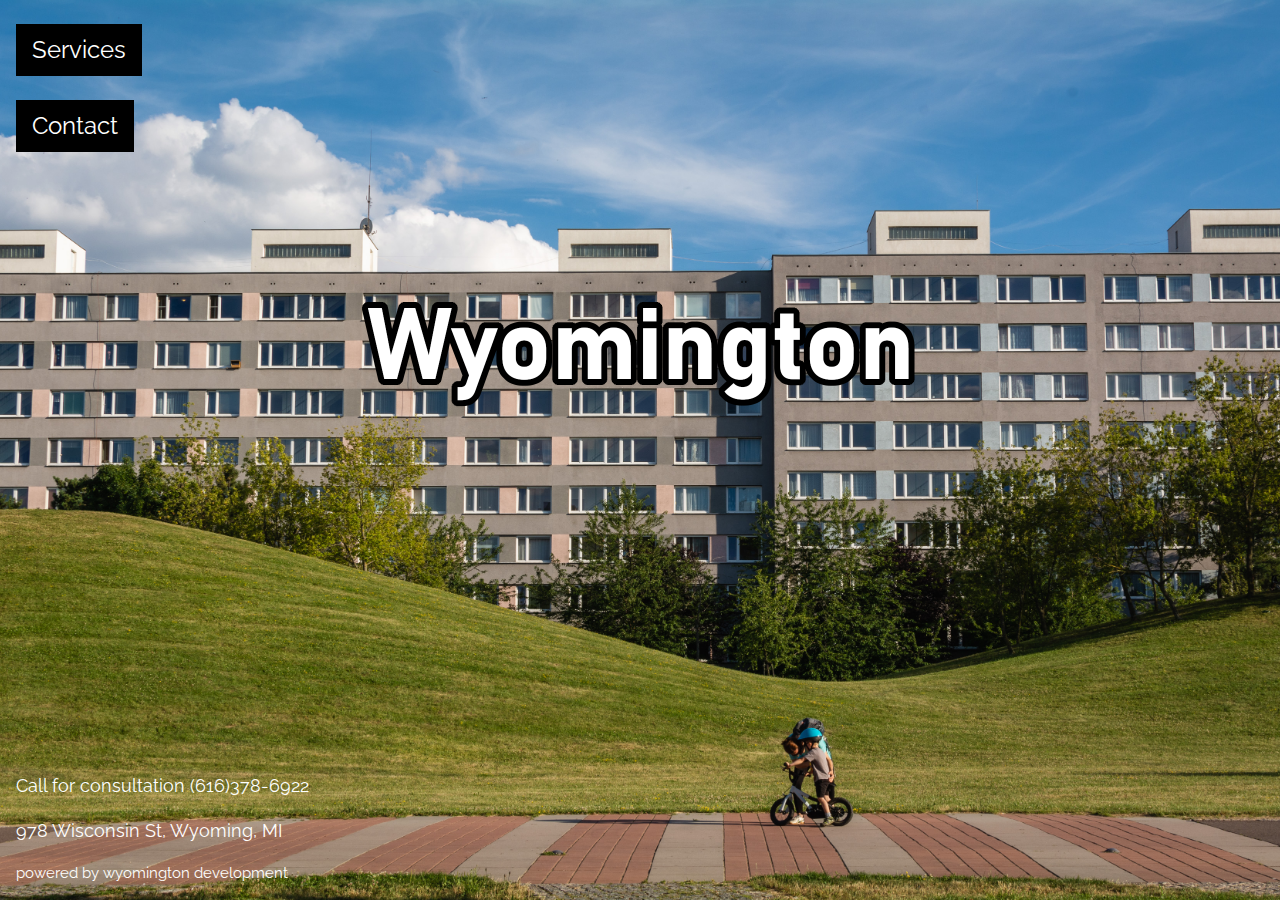
<file: index.html>
<!DOCTYPE html>
<html>
<head>
<title>Wyomington Cleaning</title>
<meta charset="UTF-8">
<meta name="viewport" content="width=device-width, initial-scale=1">
<link rel="stylesheet" href="Stylez/stylington.css">
<link rel="stylesheet" href="https://fonts.googleapis.com/css?family=Raleway">
<style>
body,h1,h5 {font-family: "Raleway", sans-serif}
body, html {height: 100%}
.bgimg {
  background-image: url("images/bg1.jpg");
  min-height: 100%;
  min-width: 100%;
  background-position: center;
  background-size: cover;
}

img {
    max-width: 100%;
    height: auto;
    width: auto\9; /* ie8 */
}

</style>



</head>
<body>
<div class="bgimg w3-display-container w3-text-white">
  <div class="w3-display-middle w3-jumbo">
    <img src="images/wyomingtontext.png"><img/>
  </div>
  <div class="w3-display-topleft w3-container w3-xlarge">
    <p><button onclick="document.getElementById('menu').style.display='block'" class="w3-button w3-black">Services</button></p>
    <p><button onclick="document.getElementById('contact').style.display='block'" class="w3-button w3-black">Contact</button></p>
  </div>
  <div class="w3-display-bottomleft w3-container">
    <p class="w3-large">Call for consultation ‪(616)378-6922‬</p>
    <p class="w3-large">978 Wisconsin St, Wyoming, MI </p>
    <p>powered by wyomington development</p>
  </div>
</div>

<!-- Menu Modal -->
<div id="menu" class="w3-modal">
  <div class="w3-modal-content w3-animate-zoom">
    <div class="w3-container w3-black w3-display-container">
      <span onclick="document.getElementById('menu').style.display='none'" class="w3-button w3-display-topright w3-large">x</span>
      <h1>Basic Services</h1>
    </div>
    <div class="w3-container">
      <h5></h5>
      <h5></h5>
      <h5></h5>
    </div>
    <div class="w3-container w3-black">
      <h1>Maintainance Cleaning</h1>
    </div>
    <div class="w3-container">
      <h5>These services ensure that the business’s premises are clean and presentable</h5>
      <h5>Maintainance cleaning services can include routine tasks such as:</h5>
      <h5>Dusting <b>•</b> High-touch area cleaning <b>•</b> Mirror and reflective surface cleaning</h5>
      <h5>Mopping <b>•</b> Restroom cleaning <b>•</b> Sweeping <b>•</b> Trash removal <b>•</b> Vacuuming</h5>
      <h5></h5>
    </div>
    <div class="w3-container w3-black">
      <h1>Deep Cleaning</h1>
    </div>
    <div class="w3-container">
      <h5>Deep cleaning services play a critical role in preserving and optimizing the</h5>
      <h5>overall condition of your business. Unlike routine janitorial cleaning, deep</h5>
      <h5>cleaning involves specialized and periodic tasks that go past day-to-day cleaning.</h5>
      <h5>These services focus on maintaining and extending the lifespan of various components</h5>
	  <h5>within your building, including but not limited to:</h5>
	  <h5>Deep carpet cleaning <b>•</b> Pressure washing <b>•</b> Stripping, waxing, and refinishing of hard floors  </h5>
    </div>
	 <div class="w3-container w3-black w3-display-container">
      <h1>Cutting Edge Technology</h1>
    </div>
    <div class="w3-container">
      <h5></h5>
      <h5></h5>
      <h5></h5>
    </div>
    <div class="w3-container w3-black">
      <h1>Electrolyzed Water</h1>
    </div>
    <div class="w3-container">
      <h5>A powerful multipurpose cleaner, deodorizer and disinfectant as effective as bleach and</h5>
      <h5>free from harmful chemicals. EPA list N disinfectant approved to all kill strains and variants </h5>
      <h5>of SARS-CoV-2. Made on demand using electrolysis to convert cheap common ingredients into a</h5>
      <h5>powerful disinfectant hypochlorous acid. Normally used in large scale industrial environments</h5>
      <h5>our ground breaking technology brings this safe and powerful cleaner to clients of all sizes</h5>
    </div>
    <div class="w3-container w3-black">
      <h1>UV-C Light</h1>
    </div>
    <div class="w3-container">
      <h5>Designed to kill up to 99.99% of harmful surface and airborne pathogens. UV-C light is an</h5>
      <h5>efficient and elegant solution to disinfecting surfaces and entire rooms in mere minutes.</h5>
      <h5>By employing a UV-C light model, cleaning crews can reduce time spent disinfecting surfaces</h5>
      <h5>and focus on more detailed high-contact areas and cosmetic cleaning.</h5>
    </div>
  </div>
</div>




<!-- Contact Modal -->
<div id="contact" class="w3-modal">
  <div class="w3-modal-content w3-animate-zoom">
    <div class="w3-container w3-black">
      <span onclick="document.getElementById('contact').style.display='none'" class="w3-button w3-display-topright w3-large">x</span>
      <h1>Contact</h1>
    </div>
    <div class="w3-container">
      <p>Set up a consultation or make an inquiry:</p>
      <!--form action="/action_page.php" target="_blank"-->
	  <form action="https://formsubmit.co/b2a20ea5bdae3ea1a6189899bc198ed0" method="POST"/>
        <input type="hidden" name="_template" value="table">
		<p><input class="w3-input w3-padding-16 w3-border" type="text" placeholder="Name" required name="Name"></p>
        <p><input class="w3-input w3-padding-16 w3-border" type="text" placeholder="Business" required name="Business"></p>
		<p><input id="phoneNumber" class="w3-input w3-padding-16 w3-border" type="tel" placeholder="Phone Number" required name="Phone Number" </p>
		<p><input class="w3-input w3-padding-16 w3-border" type="email" placeholder="Email" required name="Email"></p>
        <p><input style="color:gray" id="dt1" class="w3-input w3-padding-16 w3-border" type="text" placeholder="Date and time" required name="date" value="Date of Phone Consultation"></p>
        <p><input class="w3-input w3-padding-32 w3-border" type="text" placeholder="Message" required name="Message"></p>
        <p><button class="w3-button" type="submit">SEND MESSAGE</button></p>
      </form>
    </div>
  </div>
</div>

</body>


<script>
	var dtt = document.getElementById('dt1')
	dtt.onfocus = function (event) {
      this.type = 'datetime-local';
      this.focus();
  }
  //----------------------------------
  
  
  const isNumericInput = (event) => {
    const key = event.keyCode;
    return ((key >= 48 && key <= 57) || // Allow number line
        (key >= 96 && key <= 105) // Allow number pad
    );
};

const isModifierKey = (event) => {
    const key = event.keyCode;
    return (event.shiftKey === true || key === 35 || key === 36) || // Allow Shift, Home, End
        (key === 8 || key === 9 || key === 13 || key === 46) || // Allow Backspace, Tab, Enter, Delete
        (key > 36 && key < 41) || // Allow left, up, right, down
        (
            // Allow Ctrl/Command + A,C,V,X,Z
            (event.ctrlKey === true || event.metaKey === true) &&
            (key === 65 || key === 67 || key === 86 || key === 88 || key === 90)
        )
};

const enforceFormat = (event) => {
    // Input must be of a valid number format or a modifier key, and not longer than ten digits
    if(!isNumericInput(event) && !isModifierKey(event)){
        event.preventDefault();
    }
};

const formatToPhone = (event) => {
    if(isModifierKey(event)) {return;}

    const input = event.target.value.replace(/\D/g,'').substring(0,10); // First ten digits of input only
    const areaCode = input.substring(0,3);
    const middle = input.substring(3,6);
    const last = input.substring(6,10);

    if(input.length > 6){event.target.value = `(${areaCode}) ${middle} - ${last}`;}
    else if(input.length > 3){event.target.value = `(${areaCode}) ${middle}`;}
    else if(input.length > 0){event.target.value = `(${areaCode}`;}
};

const inputElement = document.getElementById('phoneNumber');
inputElement.addEventListener('keydown',enforceFormat);
inputElement.addEventListener('keyup',formatToPhone);
</script>
</html>
</file>
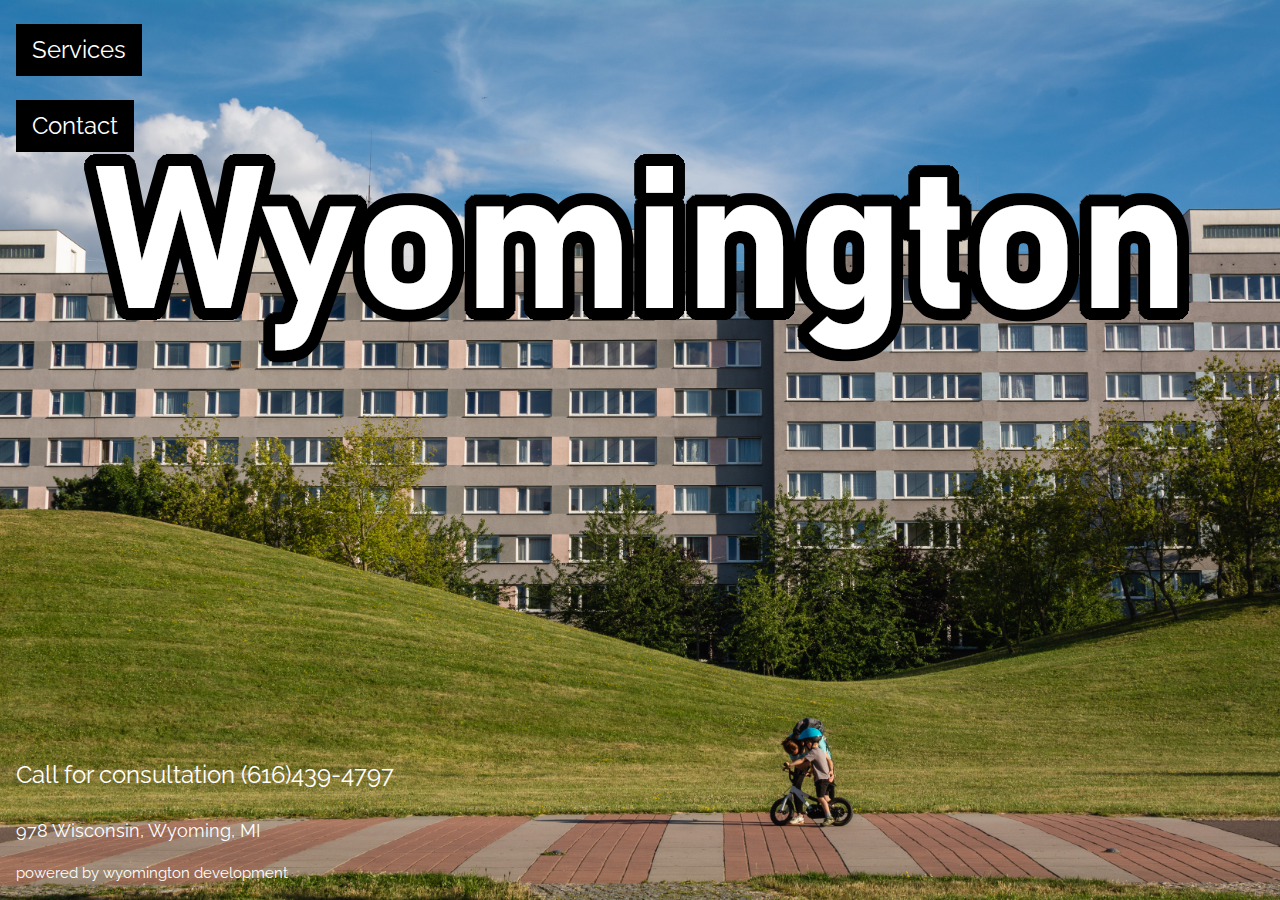
<file: index oringinal.html>
<!DOCTYPE html>
<html>
<head>
<title>Wyomington Cleaning</title>
<meta charset="UTF-8">
<meta name="viewport" content="width=device-width, initial-scale=1">
<link rel="stylesheet" href="https://www.w3schools.com/w3css/4/w3.css">
<link rel="stylesheet" href="https://fonts.googleapis.com/css?family=Raleway">
<style>
body,h1,h5 {font-family: "Raleway", sans-serif}
body, html {height: 100%}
.bgimg {
  background-image: url("images/bg1.jpg");
  min-height: 100%;
  background-position: center;
  background-size: cover;
}
</style>



</head>
<body>

<div class="bgimg w3-display-container w3-text-white">
  <div class="w3-display-middle w3-jumbo">
    <img src="images/wyomingtontext.png"><img/>
  </div>
  <div class="w3-display-topleft w3-container w3-xlarge">
    <p><button onclick="document.getElementById('menu').style.display='block'" class="w3-button w3-black">Services</button></p>
    <p><button onclick="document.getElementById('contact').style.display='block'" class="w3-button w3-black">Contact</button></p>
  </div>
  <div class="w3-display-bottomleft w3-container">
    <p class="w3-xlarge">Call for consultation (616)439-4797</p>
    <p class="w3-large">978 Wisconsin, Wyoming, MI </p>
    <p>powered by wyomington development</p>
  </div>
</div>

<!-- Menu Modal -->
<div id="menu" class="w3-modal">
  <div class="w3-modal-content w3-animate-zoom">
    <div class="w3-container w3-black w3-display-container">
      <span onclick="document.getElementById('menu').style.display='none'" class="w3-button w3-display-topright w3-large">x</span>
      <h1>Basic Services</h1>
    </div>
    <div class="w3-container">
      <h5></h5>
      <h5></h5>
      <h5></h5>
    </div>
    <div class="w3-container w3-black">
      <h1>Maintainance Cleaning</h1>
    </div>
    <div class="w3-container">
      <h5>A powerful multipurpose cleaner, deodorizer and disinfectant as effective as bleach and</h5>
      <h5>free from harmful chemicals. EPA list N disinfectant approved to all kill strains and variants </h5>
      <h5>of SARS-CoV-2. Made on demand using electrolysis to convert cheap common ingredients into a</h5>
      <h5>powerful disinfectant hypochlorous acid. Normally used in large scale industrial environments</h5>
      <h5>our ground breaking technology brings this safe and powerful cleaner to clients of all sizes</h5>
    </div>
    <div class="w3-container w3-black">
      <h1>Deep Cleaning</h1>
    </div>
    <div class="w3-container">
      <h5>Designed to kill up to 99.99% of harmful surface and airborne pathogens. UV-C light is an</h5>
      <h5>efficient and elegant solution to disinfecting surfaces and entire rooms in mere minutes.</h5>
      <h5>By employing a UV-C light model, cleaning crews can reduce time spent disinfecting surfaces</h5>
      <h5>and focus on more detailed high-contact areas and cosmetic cleaning.</h5>
    </div>
	 <div class="w3-container w3-black w3-display-container">
      <h1>Cutting Edge Technology</h1>
    </div>
    <div class="w3-container">
      <h5></h5>
      <h5></h5>
      <h5></h5>
    </div>
    <div class="w3-container w3-black">
      <h1>Electrolyzed Water</h1>
    </div>
    <div class="w3-container">
      <h5>A powerful multipurpose cleaner, deodorizer and disinfectant as effective as bleach and</h5>
      <h5>free from harmful chemicals. EPA list N disinfectant approved to all kill strains and variants </h5>
      <h5>of SARS-CoV-2. Made on demand using electrolysis to convert cheap common ingredients into a</h5>
      <h5>powerful disinfectant hypochlorous acid. Normally used in large scale industrial environments</h5>
      <h5>our ground breaking technology brings this safe and powerful cleaner to clients of all sizes</h5>
    </div>
    <div class="w3-container w3-black">
      <h1>UV-C Light</h1>
    </div>
    <div class="w3-container">
      <h5>Designed to kill up to 99.99% of harmful surface and airborne pathogens. UV-C light is an</h5>
      <h5>efficient and elegant solution to disinfecting surfaces and entire rooms in mere minutes.</h5>
      <h5>By employing a UV-C light model, cleaning crews can reduce time spent disinfecting surfaces</h5>
      <h5>and focus on more detailed high-contact areas and cosmetic cleaning.</h5>
    </div>
  </div>
</div>




<!-- Contact Modal -->
<div id="contact" class="w3-modal">
  <div class="w3-modal-content w3-animate-zoom">
    <div class="w3-container w3-black">
      <span onclick="document.getElementById('contact').style.display='none'" class="w3-button w3-display-topright w3-large">x</span>
      <h1>Contact</h1>
    </div>
    <div class="w3-container">
      <p>Set up a consultation or make an inquiry:</p>
      <form action="/action_page.php" target="_blank">
        <p><input class="w3-input w3-padding-16 w3-border" type="text" placeholder="Name" required name="Name"></p>
        <p><input class="w3-input w3-padding-16 w3-border" type="text" placeholder="Business" required name="Business"></p>
		<p><input id="phoneNumber" class="w3-input w3-padding-16 w3-border" type="tel" placeholder="Phone Number" required name="Phone Number" pattern="[0-9]{3}[0-9]{3}[0-9]{4}"></p>
		<p><input class="w3-input w3-padding-16 w3-border" type="email" placeholder="Email" required name="Email"></p>
        <p><input style="color:gray" id="dt1" class="w3-input w3-padding-16 w3-border" type="text" placeholder="Date and time" required name="date" value="Date of Phone Consultation"></p>
        <p><input class="w3-input w3-padding-32 w3-border" type="text" placeholder="Message" required name="Message"></p>
        <p><button class="w3-button" type="submit">SEND MESSAGE</button></p>
      </form>
    </div>
  </div>
</div>

</body>


<script>
	var dtt = document.getElementById('dt1')
	dtt.onfocus = function (event) {
      this.type = 'datetime-local';
      this.focus();
  }
  //----------------------------------
  
  
  const isNumericInput = (event) => {
    const key = event.keyCode;
    return ((key >= 48 && key <= 57) || // Allow number line
        (key >= 96 && key <= 105) // Allow number pad
    );
};

const isModifierKey = (event) => {
    const key = event.keyCode;
    return (event.shiftKey === true || key === 35 || key === 36) || // Allow Shift, Home, End
        (key === 8 || key === 9 || key === 13 || key === 46) || // Allow Backspace, Tab, Enter, Delete
        (key > 36 && key < 41) || // Allow left, up, right, down
        (
            // Allow Ctrl/Command + A,C,V,X,Z
            (event.ctrlKey === true || event.metaKey === true) &&
            (key === 65 || key === 67 || key === 86 || key === 88 || key === 90)
        )
};

const enforceFormat = (event) => {
    // Input must be of a valid number format or a modifier key, and not longer than ten digits
    if(!isNumericInput(event) && !isModifierKey(event)){
        event.preventDefault();
    }
};

const formatToPhone = (event) => {
    if(isModifierKey(event)) {return;}

    const input = event.target.value.replace(/\D/g,'').substring(0,10); // First ten digits of input only
    const areaCode = input.substring(0,3);
    const middle = input.substring(3,6);
    const last = input.substring(6,10);

    if(input.length > 6){event.target.value = `(${areaCode}) ${middle} - ${last}`;}
    else if(input.length > 3){event.target.value = `(${areaCode}) ${middle}`;}
    else if(input.length > 0){event.target.value = `(${areaCode}`;}
};

const inputElement = document.getElementById('phoneNumber');
inputElement.addEventListener('keydown',enforceFormat);
inputElement.addEventListener('keyup',formatToPhone);
</script>
</html>
</file>
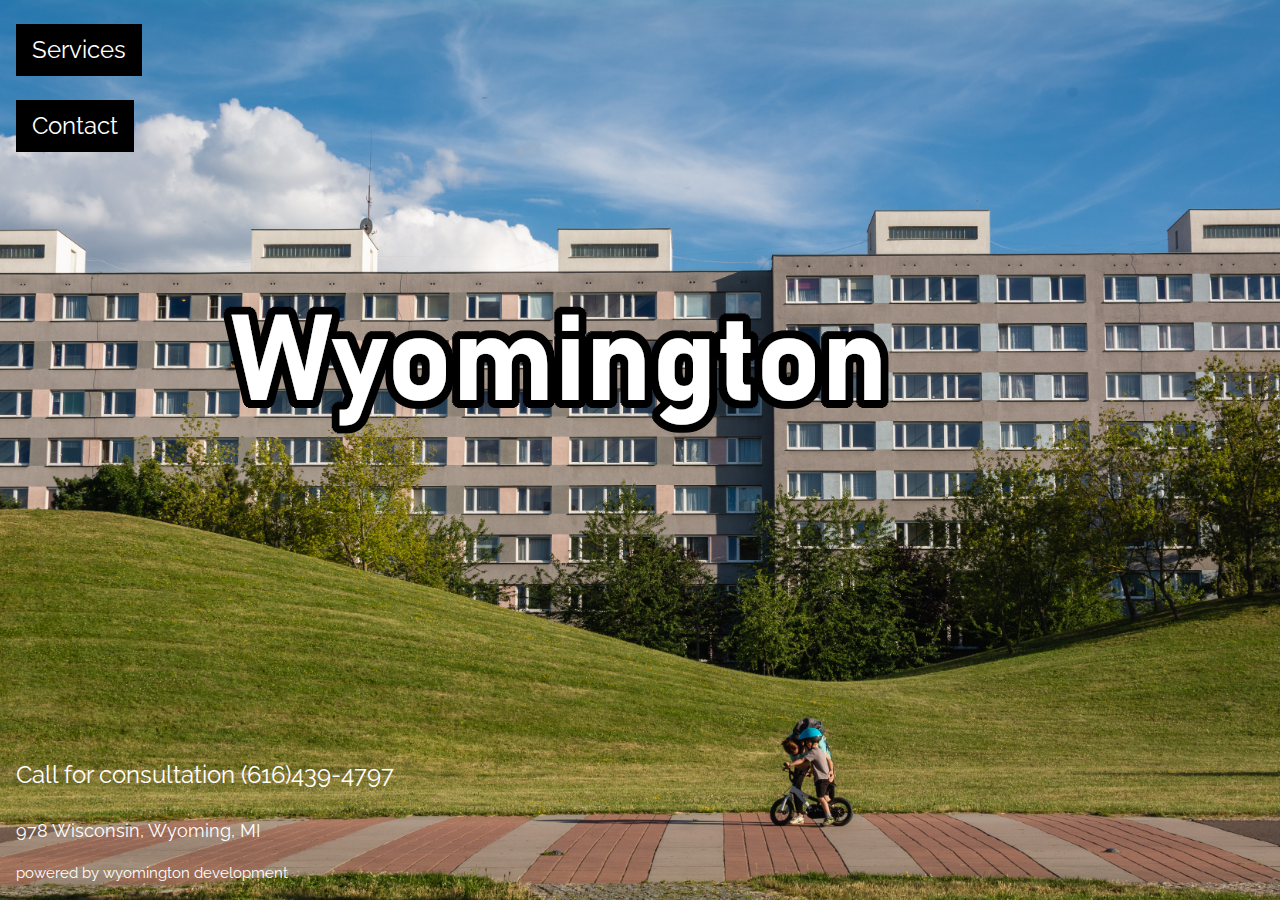
<file: Wyomington/wyomington.html>
<!DOCTYPE html>
<html>
<head>
<title>Wyomington Cleaning</title>
<meta charset="UTF-8">
<meta name="viewport" content="width=device-width, initial-scale=1">
<link rel="stylesheet" href="https://www.w3schools.com/w3css/4/w3.css">
<link rel="stylesheet" href="https://fonts.googleapis.com/css?family=Raleway">
<style>
body,h1,h5 {font-family: "Raleway", sans-serif}
body, html {height: 100%}
.bgimg {
  background-image: url("images/bg1.jpg");
  min-height: 100%;
  background-position: center;
  background-size: cover;
}
</style>



</head>
<body>

<div class="bgimg w3-display-container w3-text-white">
  <div class="w3-display-middle w3-jumbo">
    <img src="images/wyomingtontext.png"><img/>
  </div>
  <div class="w3-display-topleft w3-container w3-xlarge">
    <p><button onclick="document.getElementById('menu').style.display='block'" class="w3-button w3-black">Services</button></p>
    <p><button onclick="document.getElementById('contact').style.display='block'" class="w3-button w3-black">Contact</button></p>
  </div>
  <div class="w3-display-bottomleft w3-container">
    <p class="w3-xlarge">Call for consultation (616)439-4797</p>
    <p class="w3-large">978 Wisconsin, Wyoming, MI </p>
    <p>powered by wyomington development</p>
  </div>
</div>

<!-- Menu Modal -->
<div id="menu" class="w3-modal">
  <div class="w3-modal-content w3-animate-zoom">
    <div class="w3-container w3-black w3-display-container">
      <span onclick="document.getElementById('menu').style.display='none'" class="w3-button w3-display-topright w3-large">x</span>
      <h1>Basic Services</h1>
    </div>
    <div class="w3-container">
      <h5></h5>
      <h5></h5>
      <h5></h5>
    </div>
    <div class="w3-container w3-black">
      <h1>Maintainance Cleaning</h1>
    </div>
    <div class="w3-container">
      <h5>A powerful multipurpose cleaner, deodorizer and disinfectant as effective as bleach and</h5>
      <h5>free from harmful chemicals. EPA list N disinfectant approved to all kill strains and variants </h5>
      <h5>of SARS-CoV-2. Made on demand using electrolysis to convert cheap common ingredients into a</h5>
      <h5>powerful disinfectant hypochlorous acid. Normally used in large scale industrial environments</h5>
      <h5>our ground breaking technology brings this safe and powerful cleaner to clients of all sizes</h5>
    </div>
    <div class="w3-container w3-black">
      <h1>Deep Cleaning</h1>
    </div>
    <div class="w3-container">
      <h5>Designed to kill up to 99.99% of harmful surface and airborne pathogens. UV-C light is an</h5>
      <h5>efficient and elegant solution to disinfecting surfaces and entire rooms in mere minutes.</h5>
      <h5>By employing a UV-C light model, cleaning crews can reduce time spent disinfecting surfaces</h5>
      <h5>and focus on more detailed high-contact areas and cosmetic cleaning.</h5>
    </div>
	 <div class="w3-container w3-black w3-display-container">
      <h1>Cutting Edge Technology</h1>
    </div>
    <div class="w3-container">
      <h5></h5>
      <h5></h5>
      <h5></h5>
    </div>
    <div class="w3-container w3-black">
      <h1>Electrolyzed Water</h1>
    </div>
    <div class="w3-container">
      <h5>A powerful multipurpose cleaner, deodorizer and disinfectant as effective as bleach and</h5>
      <h5>free from harmful chemicals. EPA list N disinfectant approved to all kill strains and variants </h5>
      <h5>of SARS-CoV-2. Made on demand using electrolysis to convert cheap common ingredients into a</h5>
      <h5>powerful disinfectant hypochlorous acid. Normally used in large scale industrial environments</h5>
      <h5>our ground breaking technology brings this safe and powerful cleaner to clients of all sizes</h5>
    </div>
    <div class="w3-container w3-black">
      <h1>UV-C Light</h1>
    </div>
    <div class="w3-container">
      <h5>Designed to kill up to 99.99% of harmful surface and airborne pathogens. UV-C light is an</h5>
      <h5>efficient and elegant solution to disinfecting surfaces and entire rooms in mere minutes.</h5>
      <h5>By employing a UV-C light model, cleaning crews can reduce time spent disinfecting surfaces</h5>
      <h5>and focus on more detailed high-contact areas and cosmetic cleaning.</h5>
    </div>
  </div>
</div>




<!-- Contact Modal -->
<div id="contact" class="w3-modal">
  <div class="w3-modal-content w3-animate-zoom">
    <div class="w3-container w3-black">
      <span onclick="document.getElementById('contact').style.display='none'" class="w3-button w3-display-topright w3-large">x</span>
      <h1>Contact</h1>
    </div>
    <div class="w3-container">
      <p>Set up a consultation or make an inquiry:</p>
      <form action="/action_page.php" target="_blank">
        <p><input class="w3-input w3-padding-16 w3-border" type="text" placeholder="Name" required name="Name"></p>
        <p><input class="w3-input w3-padding-16 w3-border" type="text" placeholder="Business" required name="Business"></p>
		<p><input id="phoneNumber" class="w3-input w3-padding-16 w3-border" type="tel" placeholder="Phone Number" required name="Phone Number" pattern="[0-9]{3}[0-9]{3}[0-9]{4}"></p>
		<p><input class="w3-input w3-padding-16 w3-border" type="email" placeholder="Email" required name="Email"></p>
        <p><input style="color:gray" id="dt1" class="w3-input w3-padding-16 w3-border" type="text" placeholder="Date and time" required name="date" value="Date of Phone Consultation"></p>
        <p><input class="w3-input w3-padding-32 w3-border" type="text" placeholder="Message" required name="Message"></p>
        <p><button class="w3-button" type="submit">SEND MESSAGE</button></p>
      </form>
    </div>
  </div>
</div>

</body>


<script>
	var dtt = document.getElementById('dt1')
	dtt.onfocus = function (event) {
      this.type = 'datetime-local';
      this.focus();
  }
  //----------------------------------
  
  
  const isNumericInput = (event) => {
    const key = event.keyCode;
    return ((key >= 48 && key <= 57) || // Allow number line
        (key >= 96 && key <= 105) // Allow number pad
    );
};

const isModifierKey = (event) => {
    const key = event.keyCode;
    return (event.shiftKey === true || key === 35 || key === 36) || // Allow Shift, Home, End
        (key === 8 || key === 9 || key === 13 || key === 46) || // Allow Backspace, Tab, Enter, Delete
        (key > 36 && key < 41) || // Allow left, up, right, down
        (
            // Allow Ctrl/Command + A,C,V,X,Z
            (event.ctrlKey === true || event.metaKey === true) &&
            (key === 65 || key === 67 || key === 86 || key === 88 || key === 90)
        )
};

const enforceFormat = (event) => {
    // Input must be of a valid number format or a modifier key, and not longer than ten digits
    if(!isNumericInput(event) && !isModifierKey(event)){
        event.preventDefault();
    }
};

const formatToPhone = (event) => {
    if(isModifierKey(event)) {return;}

    const input = event.target.value.replace(/\D/g,'').substring(0,10); // First ten digits of input only
    const areaCode = input.substring(0,3);
    const middle = input.substring(3,6);
    const last = input.substring(6,10);

    if(input.length > 6){event.target.value = `(${areaCode}) ${middle} - ${last}`;}
    else if(input.length > 3){event.target.value = `(${areaCode}) ${middle}`;}
    else if(input.length > 0){event.target.value = `(${areaCode}`;}
};

const inputElement = document.getElementById('phoneNumber');
inputElement.addEventListener('keydown',enforceFormat);
inputElement.addEventListener('keyup',formatToPhone);
</script>
</html>
</file>
<file: Stylez/stylington.css>
/* W3.CSS 4.15 December 2020 by Jan Egil and Borge Refsnes */
html{box-sizing:border-box}*,*:before,*:after{box-sizing:inherit}
/* Extract from normalize.css by Nicolas Gallagher and Jonathan Neal git.io/normalize */
html{-ms-text-size-adjust:100%;-webkit-text-size-adjust:100%}body{margin:0}
article,aside,details,figcaption,figure,footer,header,main,menu,nav,section{display:block}summary{display:list-item}
audio,canvas,progress,video{display:inline-block}progress{vertical-align:baseline}
audio:not([controls]){display:none;height:0}[hidden],template{display:none}
a{background-color:transparent}a:active,a:hover{outline-width:0}
abbr[title]{border-bottom:none;text-decoration:underline;text-decoration:underline dotted}
b,strong{font-weight:bolder}dfn{font-style:italic}mark{background:#ff0;color:#000}
small{font-size:80%}sub,sup{font-size:75%;line-height:0;position:relative;vertical-align:baseline}
sub{bottom:-0.25em}sup{top:-0.5em}figure{margin:1em 40px}img{border-style:none}
code,kbd,pre,samp{font-family:monospace,monospace;font-size:1em}hr{box-sizing:content-box;height:0;overflow:visible}
button,input,select,textarea,optgroup{font:inherit;margin:0}optgroup{font-weight:bold}
button,input{overflow:visible}button,select{text-transform:none}
button,[type=button],[type=reset],[type=submit]{-webkit-appearance:button}
button::-moz-focus-inner,[type=button]::-moz-focus-inner,[type=reset]::-moz-focus-inner,[type=submit]::-moz-focus-inner{border-style:none;padding:0}
button:-moz-focusring,[type=button]:-moz-focusring,[type=reset]:-moz-focusring,[type=submit]:-moz-focusring{outline:1px dotted ButtonText}
fieldset{border:1px solid #c0c0c0;margin:0 2px;padding:.35em .625em .75em}
legend{color:inherit;display:table;max-width:100%;padding:0;white-space:normal}textarea{overflow:auto}
[type=checkbox],[type=radio]{padding:0}
[type=number]::-webkit-inner-spin-button,[type=number]::-webkit-outer-spin-button{height:auto}
[type=search]{-webkit-appearance:textfield;outline-offset:-2px}
[type=search]::-webkit-search-decoration{-webkit-appearance:none}
::-webkit-file-upload-button{-webkit-appearance:button;font:inherit}
/* End extract */
html,body{font-family:Verdana,sans-serif;font-size:15px;line-height:1.5}html{overflow-x:hidden}
h1{font-size:36px}h2{font-size:30px}h3{font-size:24px}h4{font-size:20px}h5{font-size:18px}h6{font-size:16px}
.w3-serif{font-family:serif}.w3-sans-serif{font-family:sans-serif}.w3-cursive{font-family:cursive}.w3-monospace{font-family:monospace}
h1,h2,h3,h4,h5,h6{font-family:"Segoe UI",Arial,sans-serif;font-weight:400;margin:10px 0}.w3-wide{letter-spacing:4px}
hr{border:0;border-top:1px solid #eee;margin:20px 0}
.w3-image{max-width:100%;height:auto}img{vertical-align:middle}a{color:inherit}
.w3-table,.w3-table-all{border-collapse:collapse;border-spacing:0;width:100%;display:table}.w3-table-all{border:1px solid #ccc}
.w3-bordered tr,.w3-table-all tr{border-bottom:1px solid #ddd}.w3-striped tbody tr:nth-child(even){background-color:#f1f1f1}
.w3-table-all tr:nth-child(odd){background-color:#fff}.w3-table-all tr:nth-child(even){background-color:#f1f1f1}
.w3-hoverable tbody tr:hover,.w3-ul.w3-hoverable li:hover{background-color:#ccc}.w3-centered tr th,.w3-centered tr td{text-align:center}
.w3-table td,.w3-table th,.w3-table-all td,.w3-table-all th{padding:8px 8px;display:table-cell;text-align:left;vertical-align:top}
.w3-table th:first-child,.w3-table td:first-child,.w3-table-all th:first-child,.w3-table-all td:first-child{padding-left:16px}
.w3-btn,.w3-button{border:none;display:inline-block;padding:8px 16px;vertical-align:middle;overflow:hidden;text-decoration:none;color:inherit;background-color:inherit;text-align:center;cursor:pointer;white-space:nowrap}
.w3-btn:hover{box-shadow:0 8px 16px 0 rgba(0,0,0,0.2),0 6px 20px 0 rgba(0,0,0,0.19)}
.w3-btn,.w3-button{-webkit-touch-callout:none;-webkit-user-select:none;-khtml-user-select:none;-moz-user-select:none;-ms-user-select:none;user-select:none}   
.w3-disabled,.w3-btn:disabled,.w3-button:disabled{cursor:not-allowed;opacity:0.3}.w3-disabled *,:disabled *{pointer-events:none}
.w3-btn.w3-disabled:hover,.w3-btn:disabled:hover{box-shadow:none}
.w3-badge,.w3-tag{background-color:#000;color:#fff;display:inline-block;padding-left:8px;padding-right:8px;text-align:center}.w3-badge{border-radius:50%}
.w3-ul{list-style-type:none;padding:0;margin:0}.w3-ul li{padding:8px 16px;border-bottom:1px solid #ddd}.w3-ul li:last-child{border-bottom:none}
.w3-tooltip,.w3-display-container{position:relative}.w3-tooltip .w3-text{display:none}.w3-tooltip:hover .w3-text{display:inline-block}
.w3-ripple:active{opacity:0.5}.w3-ripple{transition:opacity 0s}
.w3-input{padding:8px;display:block;border:none;border-bottom:1px solid #ccc;width:100%}
.w3-select{padding:9px 0;width:100%;border:none;border-bottom:1px solid #ccc}
.w3-dropdown-click,.w3-dropdown-hover{position:relative;display:inline-block;cursor:pointer}
.w3-dropdown-hover:hover .w3-dropdown-content{display:block}
.w3-dropdown-hover:first-child,.w3-dropdown-click:hover{background-color:#ccc;color:#000}
.w3-dropdown-hover:hover > .w3-button:first-child,.w3-dropdown-click:hover > .w3-button:first-child{background-color:#ccc;color:#000}
.w3-dropdown-content{cursor:auto;color:#000;background-color:#fff;display:none;position:absolute;min-width:160px;margin:0;padding:0;z-index:1}
.w3-check,.w3-radio{width:24px;height:24px;position:relative;top:6px}
.w3-sidebar{height:100%;width:200px;background-color:#fff;position:fixed!important;z-index:1;overflow:auto}
.w3-bar-block .w3-dropdown-hover,.w3-bar-block .w3-dropdown-click{width:100%}
.w3-bar-block .w3-dropdown-hover .w3-dropdown-content,.w3-bar-block .w3-dropdown-click .w3-dropdown-content{min-width:100%}
.w3-bar-block .w3-dropdown-hover .w3-button,.w3-bar-block .w3-dropdown-click .w3-button{width:100%;text-align:left;padding:8px 16px}
.w3-main,#main{transition:margin-left .4s}
.w3-modal{z-index:3;display:none;padding-top:100px;position:fixed;left:0;top:0;width:100%;height:100%;overflow:auto;background-color:rgb(0,0,0);background-color:rgba(0,0,0,0.4)}
.w3-modal-content{margin:auto;background-color:#fff;position:relative;padding:0;outline:0;width:600px}
.w3-bar{width:100%;overflow:hidden}.w3-center .w3-bar{display:inline-block;width:auto}
.w3-bar .w3-bar-item{padding:8px 16px;float:left;width:auto;border:none;display:block;outline:0}
.w3-bar .w3-dropdown-hover,.w3-bar .w3-dropdown-click{position:static;float:left}
.w3-bar .w3-button{white-space:normal}
.w3-bar-block .w3-bar-item{width:100%;display:block;padding:8px 16px;text-align:left;border:none;white-space:normal;float:none;outline:0}
.w3-bar-block.w3-center .w3-bar-item{text-align:center}.w3-block{display:block;width:100%}
.w3-responsive{display:block;overflow-x:auto}
.w3-container:after,.w3-container:before,.w3-panel:after,.w3-panel:before,.w3-row:after,.w3-row:before,.w3-row-padding:after,.w3-row-padding:before,
.w3-cell-row:before,.w3-cell-row:after,.w3-clear:after,.w3-clear:before,.w3-bar:before,.w3-bar:after{content:"";display:table;clear:both}
.w3-col,.w3-half,.w3-third,.w3-twothird,.w3-threequarter,.w3-quarter{float:left;width:100%}
.w3-col.s1{width:8.33333%}.w3-col.s2{width:16.66666%}.w3-col.s3{width:24.99999%}.w3-col.s4{width:33.33333%}
.w3-col.s5{width:41.66666%}.w3-col.s6{width:49.99999%}.w3-col.s7{width:58.33333%}.w3-col.s8{width:66.66666%}
.w3-col.s9{width:74.99999%}.w3-col.s10{width:83.33333%}.w3-col.s11{width:91.66666%}.w3-col.s12{width:99.99999%}
@media (min-width:601px){.w3-col.m1{width:8.33333%}.w3-col.m2{width:16.66666%}.w3-col.m3,.w3-quarter{width:24.99999%}.w3-col.m4,.w3-third{width:33.33333%}
.w3-col.m5{width:41.66666%}.w3-col.m6,.w3-half{width:49.99999%}.w3-col.m7{width:58.33333%}.w3-col.m8,.w3-twothird{width:66.66666%}
.w3-col.m9,.w3-threequarter{width:74.99999%}.w3-col.m10{width:83.33333%}.w3-col.m11{width:91.66666%}.w3-col.m12{width:99.99999%}}
@media (min-width:993px){.w3-col.l1{width:8.33333%}.w3-col.l2{width:16.66666%}.w3-col.l3{width:24.99999%}.w3-col.l4{width:33.33333%}
.w3-col.l5{width:41.66666%}.w3-col.l6{width:49.99999%}.w3-col.l7{width:58.33333%}.w3-col.l8{width:66.66666%}
.w3-col.l9{width:74.99999%}.w3-col.l10{width:83.33333%}.w3-col.l11{width:91.66666%}.w3-col.l12{width:99.99999%}}
.w3-rest{overflow:hidden}.w3-stretch{margin-left:-16px;margin-right:-16px}
.w3-content,.w3-auto{margin-left:auto;margin-right:auto}.w3-content{max-width:980px}.w3-auto{max-width:1140px}
.w3-cell-row{display:table;width:100%}.w3-cell{display:table-cell}
.w3-cell-top{vertical-align:top}.w3-cell-middle{vertical-align:middle}.w3-cell-bottom{vertical-align:bottom}
.w3-hide{display:none!important}.w3-show-block,.w3-show{display:block!important}.w3-show-inline-block{display:inline-block!important}
@media (max-width:1205px){.w3-auto{max-width:95%}}
@media (max-width:600px){.w3-modal-content{margin:0 10px;width:auto!important}.w3-modal{padding-top:30px}
.w3-dropdown-hover.w3-mobile .w3-dropdown-content,.w3-dropdown-click.w3-mobile .w3-dropdown-content{position:relative}	
.w3-hide-small{display:none!important}.w3-mobile{display:block;width:100%!important}.w3-bar-item.w3-mobile,.w3-dropdown-hover.w3-mobile,.w3-dropdown-click.w3-mobile{text-align:center}
.w3-dropdown-hover.w3-mobile,.w3-dropdown-hover.w3-mobile .w3-btn,.w3-dropdown-hover.w3-mobile .w3-button,.w3-dropdown-click.w3-mobile,.w3-dropdown-click.w3-mobile .w3-btn,.w3-dropdown-click.w3-mobile .w3-button{width:100%}}
@media (max-width:768px){.w3-modal-content{width:500px}.w3-modal{padding-top:50px}}
@media (min-width:993px){.w3-modal-content{width:900px}.w3-hide-large{display:none!important}.w3-sidebar.w3-collapse{display:block!important}}
@media (max-width:992px) and (min-width:601px){.w3-hide-medium{display:none!important}}
@media (max-width:992px){.w3-sidebar.w3-collapse{display:none}.w3-main{margin-left:0!important;margin-right:0!important}.w3-auto{max-width:100%}}
.w3-top,.w3-bottom{position:fixed;width:100%;z-index:1}.w3-top{top:0}.w3-bottom{bottom:0}
.w3-overlay{position:fixed;display:none;width:100%;height:100%;top:0;left:0;right:0;bottom:0;background-color:rgba(0,0,0,0.5);z-index:2}
.w3-display-topleft{position:absolute;left:0;top:0}.w3-display-topright{position:absolute;right:0;top:0}
.w3-display-bottomleft{position:absolute;left:0;bottom:0}.w3-display-bottomright{position:absolute;right:0;bottom:0}
.w3-display-middle{position:absolute;top:50%;left:50%;transform:translate(-50%,-50%);-ms-transform:translate(-50%,-50%)}
.w3-display-left{position:absolute;top:50%;left:0%;transform:translate(0%,-50%);-ms-transform:translate(-0%,-50%)}
.w3-display-right{position:absolute;top:50%;right:0%;transform:translate(0%,-50%);-ms-transform:translate(0%,-50%)}
.w3-display-topmiddle{position:absolute;left:50%;top:0;transform:translate(-50%,0%);-ms-transform:translate(-50%,0%)}
.w3-display-bottommiddle{position:absolute;left:50%;bottom:0;transform:translate(-50%,0%);-ms-transform:translate(-50%,0%)}
.w3-display-container:hover .w3-display-hover{display:block}.w3-display-container:hover span.w3-display-hover{display:inline-block}.w3-display-hover{display:none}
.w3-display-position{position:absolute}
.w3-circle{border-radius:50%}
.w3-round-small{border-radius:2px}.w3-round,.w3-round-medium{border-radius:4px}.w3-round-large{border-radius:8px}.w3-round-xlarge{border-radius:16px}.w3-round-xxlarge{border-radius:32px}
.w3-row-padding,.w3-row-padding>.w3-half,.w3-row-padding>.w3-third,.w3-row-padding>.w3-twothird,.w3-row-padding>.w3-threequarter,.w3-row-padding>.w3-quarter,.w3-row-padding>.w3-col{padding:0 8px}
.w3-container,.w3-panel{padding:0.01em 16px}.w3-panel{margin-top:16px;margin-bottom:16px}
.w3-code,.w3-codespan{font-family:Consolas,"courier new";font-size:16px}
.w3-code{width:auto;background-color:#fff;padding:8px 12px;border-left:4px solid #4CAF50;word-wrap:break-word}
.w3-codespan{color:crimson;background-color:#f1f1f1;padding-left:4px;padding-right:4px;font-size:110%}
.w3-card,.w3-card-2{box-shadow:0 2px 5px 0 rgba(0,0,0,0.16),0 2px 10px 0 rgba(0,0,0,0.12)}
.w3-card-4,.w3-hover-shadow:hover{box-shadow:0 4px 10px 0 rgba(0,0,0,0.2),0 4px 20px 0 rgba(0,0,0,0.19)}
.w3-spin{animation:w3-spin 2s infinite linear}@keyframes w3-spin{0%{transform:rotate(0deg)}100%{transform:rotate(359deg)}}
.w3-animate-fading{animation:fading 10s infinite}@keyframes fading{0%{opacity:0}50%{opacity:1}100%{opacity:0}}
.w3-animate-opacity{animation:opac 0.8s}@keyframes opac{from{opacity:0} to{opacity:1}}
.w3-animate-top{position:relative;animation:animatetop 0.4s}@keyframes animatetop{from{top:-300px;opacity:0} to{top:0;opacity:1}}
.w3-animate-left{position:relative;animation:animateleft 0.4s}@keyframes animateleft{from{left:-300px;opacity:0} to{left:0;opacity:1}}
.w3-animate-right{position:relative;animation:animateright 0.4s}@keyframes animateright{from{right:-300px;opacity:0} to{right:0;opacity:1}}
.w3-animate-bottom{position:relative;animation:animatebottom 0.4s}@keyframes animatebottom{from{bottom:-300px;opacity:0} to{bottom:0;opacity:1}}
.w3-animate-zoom {animation:animatezoom 0.6s}@keyframes animatezoom{from{transform:scale(0)} to{transform:scale(1)}}
.w3-animate-input{transition:width 0.4s ease-in-out}.w3-animate-input:focus{width:100%!important}
.w3-opacity,.w3-hover-opacity:hover{opacity:0.60}.w3-opacity-off,.w3-hover-opacity-off:hover{opacity:1}
.w3-opacity-max{opacity:0.25}.w3-opacity-min{opacity:0.75}
.w3-greyscale-max,.w3-grayscale-max,.w3-hover-greyscale:hover,.w3-hover-grayscale:hover{filter:grayscale(100%)}
.w3-greyscale,.w3-grayscale{filter:grayscale(75%)}.w3-greyscale-min,.w3-grayscale-min{filter:grayscale(50%)}
.w3-sepia{filter:sepia(75%)}.w3-sepia-max,.w3-hover-sepia:hover{filter:sepia(100%)}.w3-sepia-min{filter:sepia(50%)}
.w3-tiny{font-size:10px!important}.w3-small{font-size:12px!important}.w3-medium{font-size:15px!important}.w3-large{font-size:18px!important}
.w3-xlarge{font-size: 24px!important}.w3-xxlarge{font-size:36px!important}.w3-xxxlarge{font-size:48px!important}.w3-jumbo{font-size:64px!important}
.w3-left-align{text-align:left!important}.w3-right-align{text-align:right!important}.w3-justify{text-align:justify!important}.w3-center{text-align:center!important}
.w3-border-0{border:0!important}.w3-border{border:1px solid #ccc!important}
.w3-border-top{border-top:1px solid #ccc!important}.w3-border-bottom{border-bottom:1px solid #ccc!important}
.w3-border-left{border-left:1px solid #ccc!important}.w3-border-right{border-right:1px solid #ccc!important}
.w3-topbar{border-top:6px solid #ccc!important}.w3-bottombar{border-bottom:6px solid #ccc!important}
.w3-leftbar{border-left:6px solid #ccc!important}.w3-rightbar{border-right:6px solid #ccc!important}
.w3-section,.w3-code{margin-top:16px!important;margin-bottom:16px!important}
.w3-margin{margin:16px!important}.w3-margin-top{margin-top:16px!important}.w3-margin-bottom{margin-bottom:16px!important}
.w3-margin-left{margin-left:16px!important}.w3-margin-right{margin-right:16px!important}
.w3-padding-small{padding:4px 8px!important}.w3-padding{padding:8px 16px!important}.w3-padding-large{padding:12px 24px!important}
.w3-padding-16{padding-top:16px!important;padding-bottom:16px!important}.w3-padding-24{padding-top:24px!important;padding-bottom:24px!important}
.w3-padding-32{padding-top:32px!important;padding-bottom:32px!important}.w3-padding-48{padding-top:48px!important;padding-bottom:48px!important}
.w3-padding-64{padding-top:64px!important;padding-bottom:64px!important}
.w3-padding-top-64{padding-top:64px!important}.w3-padding-top-48{padding-top:48px!important}
.w3-padding-top-32{padding-top:32px!important}.w3-padding-top-24{padding-top:24px!important}
.w3-left{float:left!important}.w3-right{float:right!important}
.w3-button:hover{color:#000!important;background-color:#ccc!important}
.w3-transparent,.w3-hover-none:hover{background-color:transparent!important}
.w3-hover-none:hover{box-shadow:none!important}
/* Colors */
.w3-amber,.w3-hover-amber:hover{color:#000!important;background-color:#ffc107!important}
.w3-aqua,.w3-hover-aqua:hover{color:#000!important;background-color:#00ffff!important}
.w3-blue,.w3-hover-blue:hover{color:#fff!important;background-color:#2196F3!important}
.w3-light-blue,.w3-hover-light-blue:hover{color:#000!important;background-color:#87CEEB!important}
.w3-brown,.w3-hover-brown:hover{color:#fff!important;background-color:#795548!important}
.w3-cyan,.w3-hover-cyan:hover{color:#000!important;background-color:#00bcd4!important}
.w3-blue-grey,.w3-hover-blue-grey:hover,.w3-blue-gray,.w3-hover-blue-gray:hover{color:#fff!important;background-color:#607d8b!important}
.w3-green,.w3-hover-green:hover{color:#fff!important;background-color:#4CAF50!important}
.w3-light-green,.w3-hover-light-green:hover{color:#000!important;background-color:#8bc34a!important}
.w3-indigo,.w3-hover-indigo:hover{color:#fff!important;background-color:#3f51b5!important}
.w3-khaki,.w3-hover-khaki:hover{color:#000!important;background-color:#f0e68c!important}
.w3-lime,.w3-hover-lime:hover{color:#000!important;background-color:#cddc39!important}
.w3-orange,.w3-hover-orange:hover{color:#000!important;background-color:#ff9800!important}
.w3-deep-orange,.w3-hover-deep-orange:hover{color:#fff!important;background-color:#ff5722!important}
.w3-pink,.w3-hover-pink:hover{color:#fff!important;background-color:#e91e63!important}
.w3-purple,.w3-hover-purple:hover{color:#fff!important;background-color:#9c27b0!important}
.w3-deep-purple,.w3-hover-deep-purple:hover{color:#fff!important;background-color:#673ab7!important}
.w3-red,.w3-hover-red:hover{color:#fff!important;background-color:#f44336!important}
.w3-sand,.w3-hover-sand:hover{color:#000!important;background-color:#fdf5e6!important}
.w3-teal,.w3-hover-teal:hover{color:#fff!important;background-color:#009688!important}
.w3-yellow,.w3-hover-yellow:hover{color:#000!important;background-color:#ffeb3b!important}
.w3-white,.w3-hover-white:hover{color:#000!important;background-color:#fff!important}
.w3-black,.w3-hover-black:hover{color:#fff!important;background-color:#000!important}
.w3-grey,.w3-hover-grey:hover,.w3-gray,.w3-hover-gray:hover{color:#000!important;background-color:#9e9e9e!important}
.w3-light-grey,.w3-hover-light-grey:hover,.w3-light-gray,.w3-hover-light-gray:hover{color:#000!important;background-color:#f1f1f1!important}
.w3-dark-grey,.w3-hover-dark-grey:hover,.w3-dark-gray,.w3-hover-dark-gray:hover{color:#fff!important;background-color:#616161!important}
.w3-pale-red,.w3-hover-pale-red:hover{color:#000!important;background-color:#ffdddd!important}
.w3-pale-green,.w3-hover-pale-green:hover{color:#000!important;background-color:#ddffdd!important}
.w3-pale-yellow,.w3-hover-pale-yellow:hover{color:#000!important;background-color:#ffffcc!important}
.w3-pale-blue,.w3-hover-pale-blue:hover{color:#000!important;background-color:#ddffff!important}
.w3-text-amber,.w3-hover-text-amber:hover{color:#ffc107!important}
.w3-text-aqua,.w3-hover-text-aqua:hover{color:#00ffff!important}
.w3-text-blue,.w3-hover-text-blue:hover{color:#2196F3!important}
.w3-text-light-blue,.w3-hover-text-light-blue:hover{color:#87CEEB!important}
.w3-text-brown,.w3-hover-text-brown:hover{color:#795548!important}
.w3-text-cyan,.w3-hover-text-cyan:hover{color:#00bcd4!important}
.w3-text-blue-grey,.w3-hover-text-blue-grey:hover,.w3-text-blue-gray,.w3-hover-text-blue-gray:hover{color:#607d8b!important}
.w3-text-green,.w3-hover-text-green:hover{color:#4CAF50!important}
.w3-text-light-green,.w3-hover-text-light-green:hover{color:#8bc34a!important}
.w3-text-indigo,.w3-hover-text-indigo:hover{color:#3f51b5!important}
.w3-text-khaki,.w3-hover-text-khaki:hover{color:#b4aa50!important}
.w3-text-lime,.w3-hover-text-lime:hover{color:#cddc39!important}
.w3-text-orange,.w3-hover-text-orange:hover{color:#ff9800!important}
.w3-text-deep-orange,.w3-hover-text-deep-orange:hover{color:#ff5722!important}
.w3-text-pink,.w3-hover-text-pink:hover{color:#e91e63!important}
.w3-text-purple,.w3-hover-text-purple:hover{color:#9c27b0!important}
.w3-text-deep-purple,.w3-hover-text-deep-purple:hover{color:#673ab7!important}
.w3-text-red,.w3-hover-text-red:hover{color:#f44336!important}
.w3-text-sand,.w3-hover-text-sand:hover{color:#fdf5e6!important}
.w3-text-teal,.w3-hover-text-teal:hover{color:#009688!important}
.w3-text-yellow,.w3-hover-text-yellow:hover{color:#d2be0e!important}
.w3-text-white,.w3-hover-text-white:hover{color:#fff!important}
.w3-text-black,.w3-hover-text-black:hover{color:#000!important}
.w3-text-grey,.w3-hover-text-grey:hover,.w3-text-gray,.w3-hover-text-gray:hover{color:#757575!important}
.w3-text-light-grey,.w3-hover-text-light-grey:hover,.w3-text-light-gray,.w3-hover-text-light-gray:hover{color:#f1f1f1!important}
.w3-text-dark-grey,.w3-hover-text-dark-grey:hover,.w3-text-dark-gray,.w3-hover-text-dark-gray:hover{color:#3a3a3a!important}
.w3-border-amber,.w3-hover-border-amber:hover{border-color:#ffc107!important}
.w3-border-aqua,.w3-hover-border-aqua:hover{border-color:#00ffff!important}
.w3-border-blue,.w3-hover-border-blue:hover{border-color:#2196F3!important}
.w3-border-light-blue,.w3-hover-border-light-blue:hover{border-color:#87CEEB!important}
.w3-border-brown,.w3-hover-border-brown:hover{border-color:#795548!important}
.w3-border-cyan,.w3-hover-border-cyan:hover{border-color:#00bcd4!important}
.w3-border-blue-grey,.w3-hover-border-blue-grey:hover,.w3-border-blue-gray,.w3-hover-border-blue-gray:hover{border-color:#607d8b!important}
.w3-border-green,.w3-hover-border-green:hover{border-color:#4CAF50!important}
.w3-border-light-green,.w3-hover-border-light-green:hover{border-color:#8bc34a!important}
.w3-border-indigo,.w3-hover-border-indigo:hover{border-color:#3f51b5!important}
.w3-border-khaki,.w3-hover-border-khaki:hover{border-color:#f0e68c!important}
.w3-border-lime,.w3-hover-border-lime:hover{border-color:#cddc39!important}
.w3-border-orange,.w3-hover-border-orange:hover{border-color:#ff9800!important}
.w3-border-deep-orange,.w3-hover-border-deep-orange:hover{border-color:#ff5722!important}
.w3-border-pink,.w3-hover-border-pink:hover{border-color:#e91e63!important}
.w3-border-purple,.w3-hover-border-purple:hover{border-color:#9c27b0!important}
.w3-border-deep-purple,.w3-hover-border-deep-purple:hover{border-color:#673ab7!important}
.w3-border-red,.w3-hover-border-red:hover{border-color:#f44336!important}
.w3-border-sand,.w3-hover-border-sand:hover{border-color:#fdf5e6!important}
.w3-border-teal,.w3-hover-border-teal:hover{border-color:#009688!important}
.w3-border-yellow,.w3-hover-border-yellow:hover{border-color:#ffeb3b!important}
.w3-border-white,.w3-hover-border-white:hover{border-color:#fff!important}
.w3-border-black,.w3-hover-border-black:hover{border-color:#000!important}
.w3-border-grey,.w3-hover-border-grey:hover,.w3-border-gray,.w3-hover-border-gray:hover{border-color:#9e9e9e!important}
.w3-border-light-grey,.w3-hover-border-light-grey:hover,.w3-border-light-gray,.w3-hover-border-light-gray:hover{border-color:#f1f1f1!important}
.w3-border-dark-grey,.w3-hover-border-dark-grey:hover,.w3-border-dark-gray,.w3-hover-border-dark-gray:hover{border-color:#616161!important}
.w3-border-pale-red,.w3-hover-border-pale-red:hover{border-color:#ffe7e7!important}.w3-border-pale-green,.w3-hover-border-pale-green:hover{border-color:#e7ffe7!important}
.w3-border-pale-yellow,.w3-hover-border-pale-yellow:hover{border-color:#ffffcc!important}.w3-border-pale-blue,.w3-hover-border-pale-blue:hover{border-color:#e7ffff!important}
</file>
